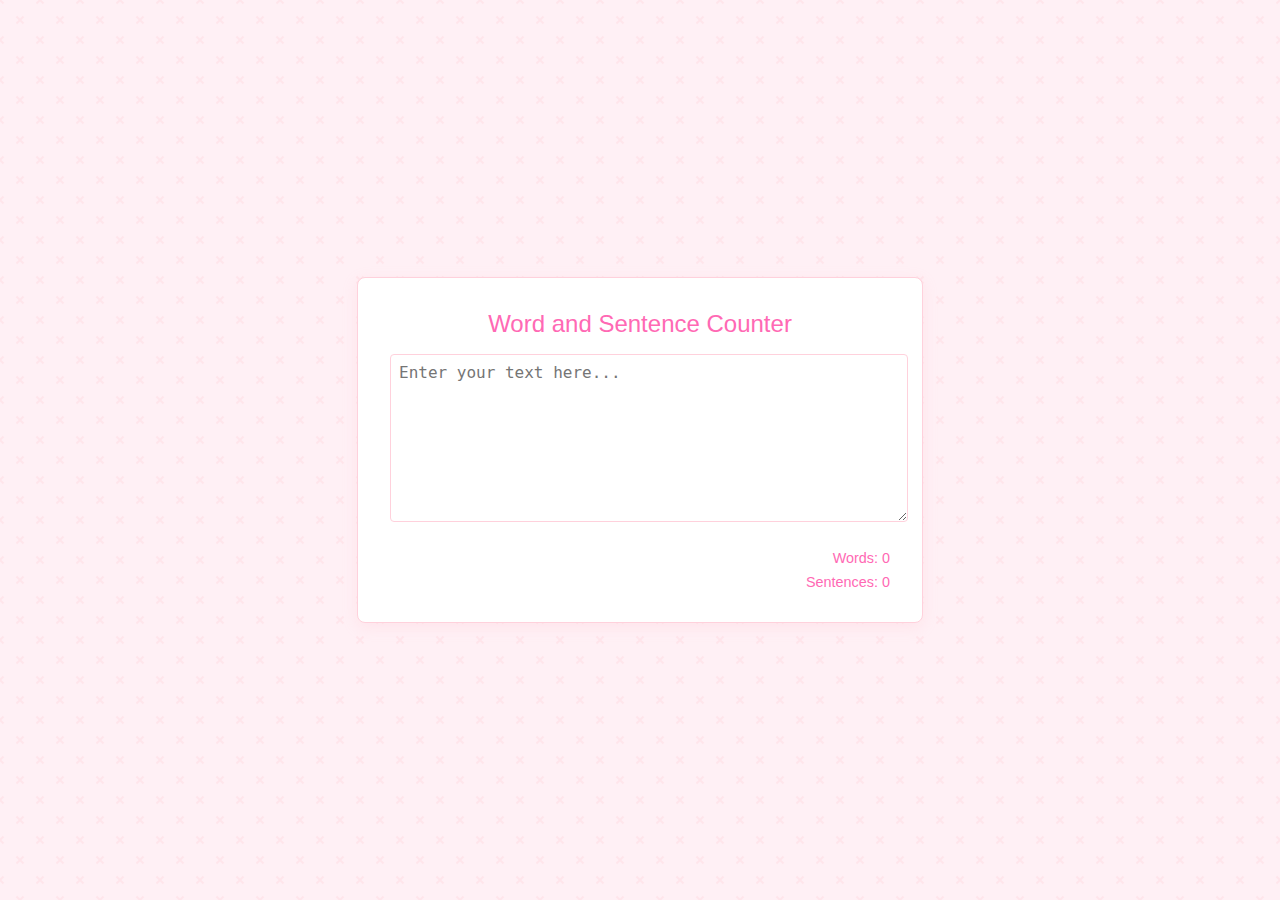
<file: Laboratory Activities/Laboratory Activity 3 19-11-24/index.html>
<!DOCTYPE html>
<html lang="en">
<head>
    <meta charset="UTF-8">
    <meta name="viewport" content="width=device-width, initial-scale=1.0">
    <title>Word and Sentence Counter</title>
    <link rel="stylesheet" href="styles.css">
</head>
<body>
    <div class="container">
        <h2>Word and Sentence Counter</h2>
        <textarea id="textInput" placeholder="Enter your text here..."></textarea>
        <div id="wordCount">Words: 0</div>
        <div id="sentenceCount">Sentences: 0</div>
    </div>
    <script src="script.js"></script>
</body>
</file>
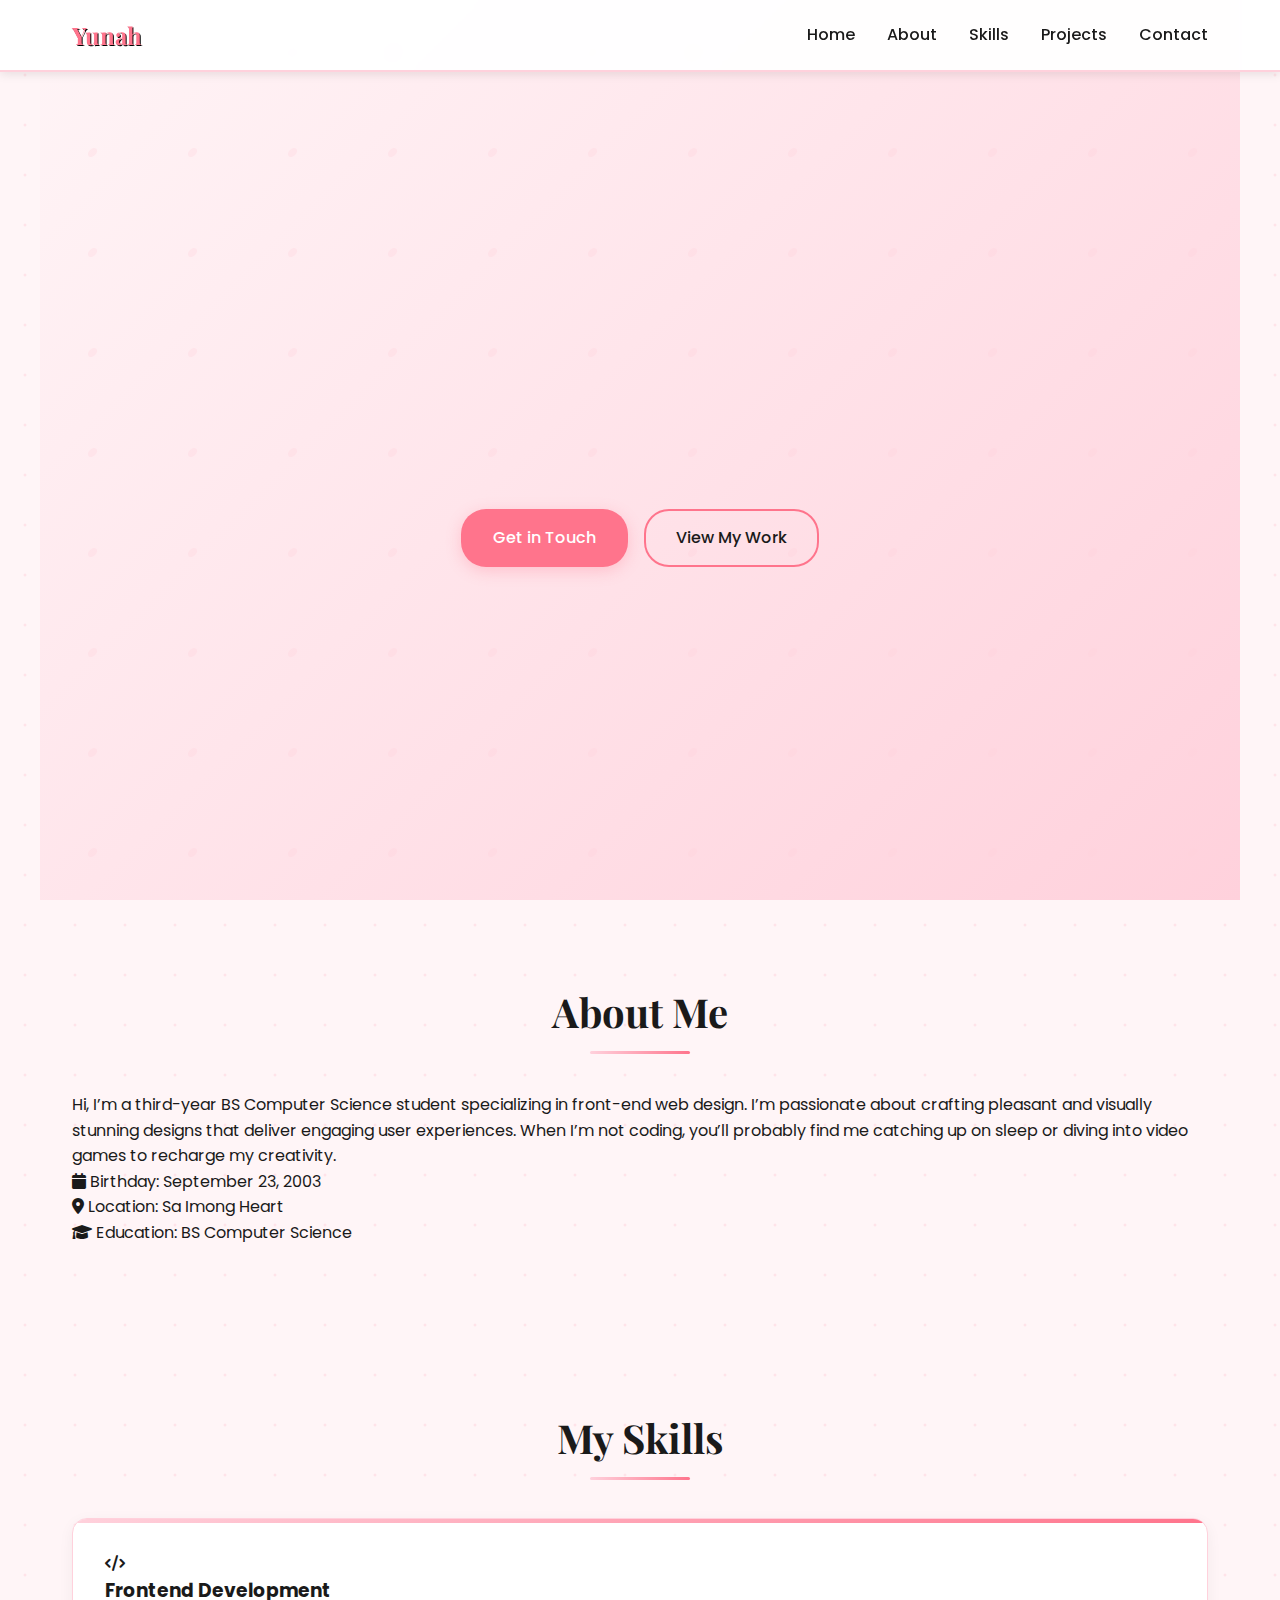
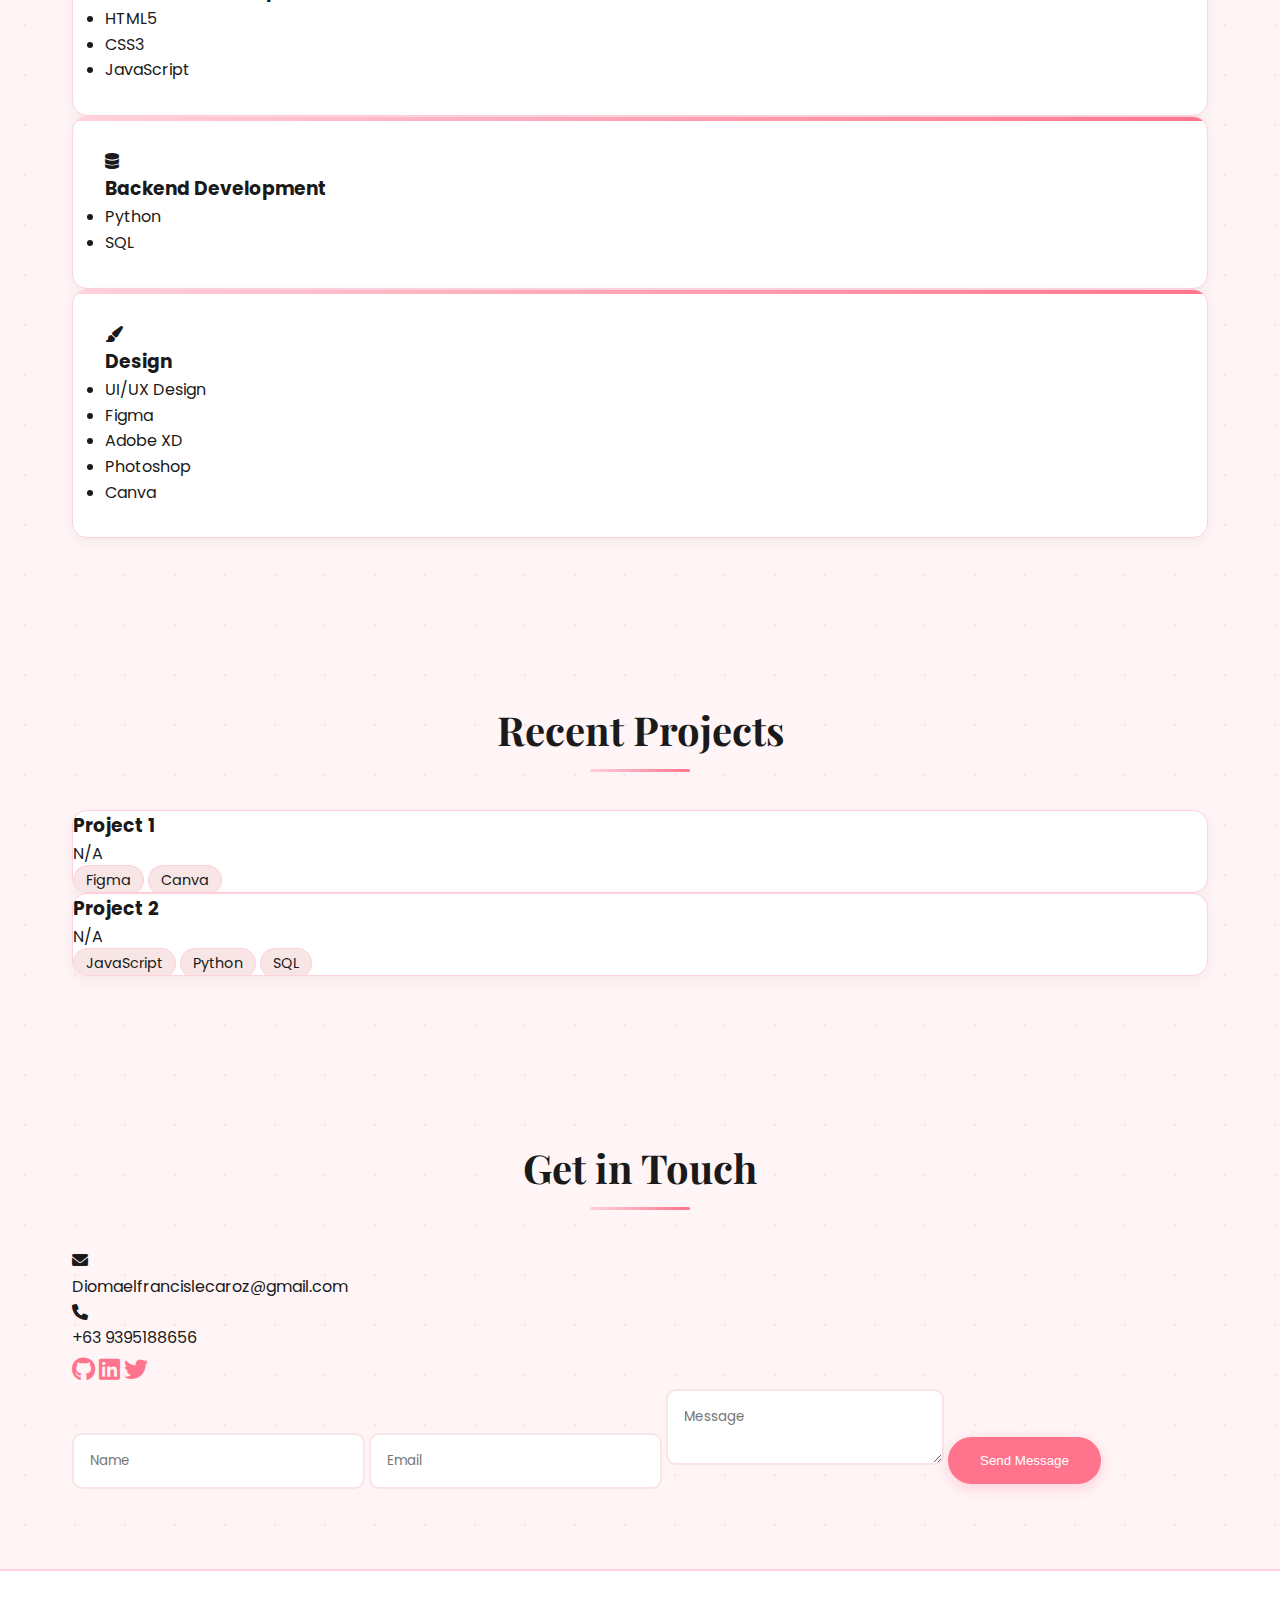
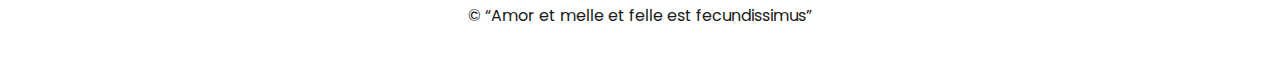
<file: Laboratory Activities/Laboratory Activity 4 - 29-11-24/index.html>
<!DOCTYPE html>
<html lang="en">
<head>
    <meta charset="UTF-8">
    <meta name="viewport" content="width=device-width, initial-scale=1.0">
    <title>Diomael Francis Lecaroz - Portfolio</title>
    <link rel="stylesheet" href="styles.css">
    <link rel="stylesheet" href="https://cdnjs.cloudflare.com/ajax/libs/font-awesome/6.0.0/css/all.min.css">
    <link href="https://fonts.googleapis.com/css2?family=Poppins:wght@300;400;500;600;700&family=Playfair+Display:wght@400;700&display=swap" rel="stylesheet">
</head>
<body>
    <nav class="navbar">
        <div class="nav-content">
            <div class="logo"> Yunah </div>
            <ul class="nav-links">
                <li><a href="#home">Home</a></li>
                <li><a href="#about">About</a></li>
                <li><a href="#skills">Skills</a></li>
                <li><a href="#projects">Projects</a></li>
                <li><a href="#contact">Contact</a></li>
            </ul>
        </div>
    </nav>

    <section id="home" class="hero">
        <div class="hero-content">
            <h1 class="animate-text">Diomael Francis Lecaroz</h1>
            <p class="animate-text-delay">Web Developer & Designer</p>
            <div class="cta-buttons">
                <a href="#contact" class="cta-primary">Get in Touch</a>
                <a href="#projects" class="cta-secondary">View My Work</a>
            </div>
        </div>
    </section>

    <section id="about" class="about">
        <h2>About Me</h2>
        <div class="about-content">
            <div class="about-text">
                <p>Hi, I’m a third-year BS Computer Science student specializing in front-end web design. I’m passionate about crafting pleasant and visually stunning designs that deliver engaging user experiences. When I’m not coding, you’ll probably find me catching up on sleep or diving into video games to recharge my creativity.</p>
                
                <div class="personal-details">
                    <div class="detail-item">
                        <i class="fas fa-calendar"></i>
                        <span>Birthday: September 23, 2003</span>
                    </div>
                    <div class="detail-item">
                        <i class="fas fa-map-marker-alt"></i>
                        <span>Location: Sa Imong Heart</span>
                    </div>
                    <div class="detail-item">
                        <i class="fas fa-graduation-cap"></i>
                        <span>Education: BS Computer Science</span>
                    </div>
                </div>
            </div>
        </div>
    </section>

    <section id="skills" class="skills">
        <h2>My Skills</h2>
        <div class="skills-grid">
            <div class="skill-card">
                <i class="fas fa-code"></i>
                <h3>Frontend Development</h3>
                <ul>
                    <li>HTML5</li>
                    <li>CSS3</li>
                    <li>JavaScript</li>
                </ul>
            </div>
            <div class="skill-card">
                <i class="fas fa-database"></i>
                <h3>Backend Development</h3>
                <ul>
                    <li>Python</li>
                    <li>SQL</li>
                </ul>
            </div>
            <div class="skill-card">
                <i class="fas fa-paint-brush"></i>
                <h3>Design</h3>
                <ul>
                    <li>UI/UX Design</li>
                    <li>Figma</li>
                    <li>Adobe XD</li>
                    <li>Photoshop</li>
                    <li>Canva</li>
                </ul>
            </div>
        </div>
    </section>

    <section id="projects" class="projects">
        <h2>Recent Projects</h2>
        <div class="project-grid">
            <div class="project-card">
                <div class="project-image"></div>
                <h3>Project 1</h3>
                <p>N/A</p>
                <div class="project-tags">
                    <span>Figma</span>
                    <span>Canva</span>
                </div>
            </div>
            <div class="project-card">
                <div class="project-image"></div>
                <h3>Project 2</h3>
                <p>N/A</p>
                <div class="project-tags">
                    <span>JavaScript</span>
                    <span>Python</span>
                    <span>SQL</span>
                </div>
            </div>
        </div>
    </section>

    <section id="contact" class="contact">
        <h2>Get in Touch</h2>
        <div class="contact-content">
            <div class="contact-info">
                <div class="contact-item">
                    <i class="fas fa-envelope"></i>
                    <p>Diomaelfrancislecaroz@gmail.com</p>
                </div>
                <div class="contact-item">
                    <i class="fas fa-phone"></i>
                    <p>+63 9395188656</p>
                </div>
                <div class="social-links">
                    <a href="#" class="social-icon"><i class="fab fa-github"></i></a>
                    <a href="#" class="social-icon"><i class="fab fa-linkedin"></i></a>
                    <a href="#" class="social-icon"><i class="fab fa-twitter"></i></a>
                </div>
            </div>
            <form class="contact-form">
                <input type="text" placeholder="Name" required>
                <input type="email" placeholder="Email" required>
                <textarea placeholder="Message" required></textarea>
                <button type="submit" class="submit-btn">Send Message</button>
            </form>
        </div>
    </section>

    <footer>
        <p>&copy; “Amor et melle et felle est fecundissimus” </p>
    </footer>

    <script src="script.js"></script>
</body>
</html>
</file>
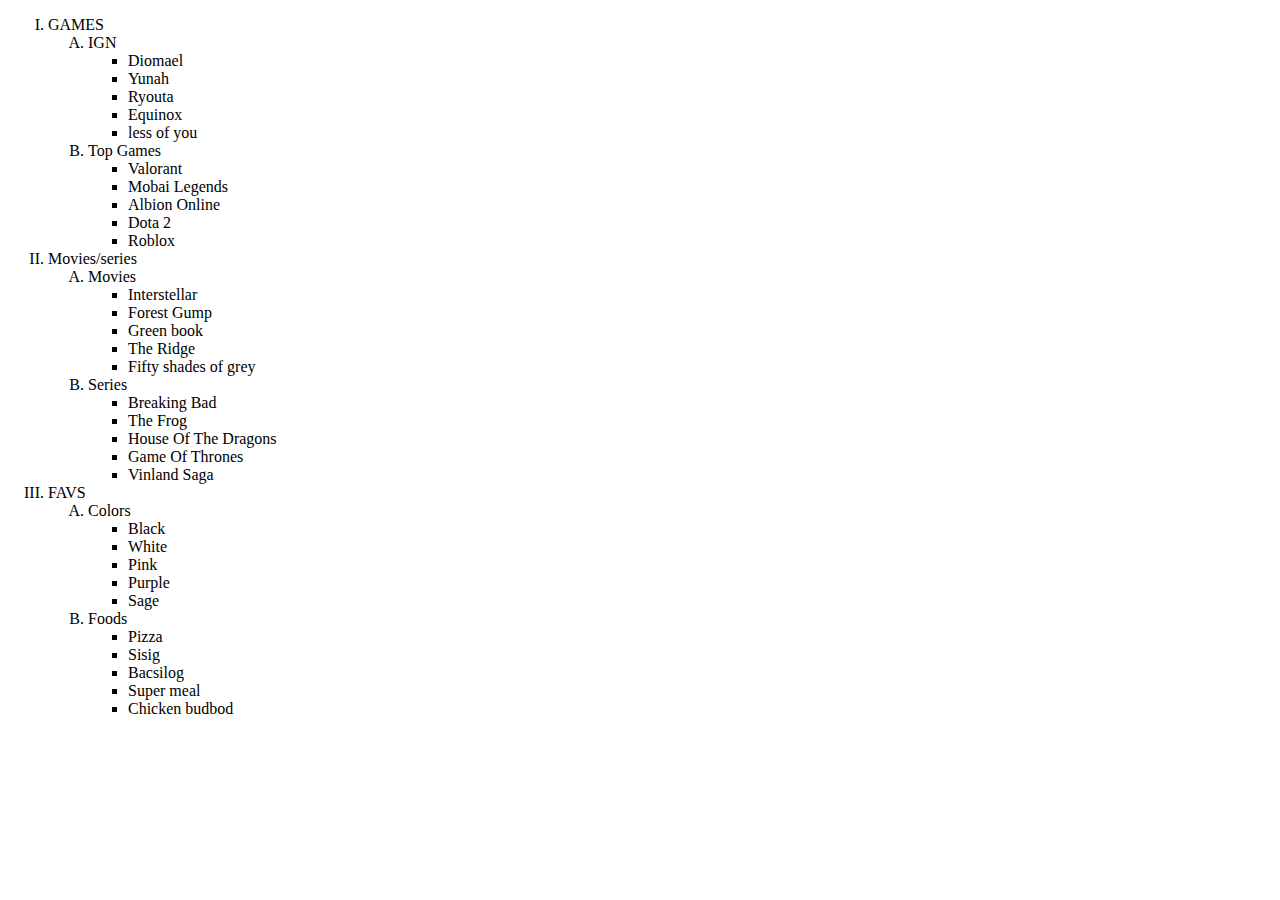
<file: Exercise Sets/ex1/Exercise1.html>
<!DOCTYPE html>
<html>
<head>
    <meta charset="UTF-8" />
    <title>title</title>
</head>
<body>
  <ol type="I">
    <li>GAMES
        <ol type="A">
            <li>IGN</li>
            <ul> 
              <li>Diomael</li>
              <li>Yunah</li>
              <li>Ryouta</li>
              <li>Equinox</li>
              <li>less of you</li>
            
            
            </ul>

            <li>Top Games</li>
            <ul> 
              <li>Valorant</li>
              <li>Mobai Legends</li>
              <li>Albion Online</li>
              <li>Dota 2</li>
              <li>Roblox</li>
            
            
            </ul>
        </ol>
    </li>

    <li>Movies/series
      <ol type="A">
          <li>Movies</li>
          <ul> 
            <li>Interstellar</li>
            <li>Forest Gump</li>
            <li>Green book</li>
            <li>The Ridge</li>
            <li>Fifty shades of grey</li>
          
          
          </ul>

          <li>Series</li>
          <ul> 
            <li>Breaking Bad</li>
            <li>The Frog</li>
            <li>House Of The Dragons</li>
            <li>Game Of Thrones</li>
            <li>Vinland Saga</li>
          
          
          </ul>
      </ol>
  </li>

  <li>FAVS
    <ol type="A">
        <li>Colors</li>
        <ul> 
          <li>Black</li>
          <li>White</li>
          <li>Pink</li>
          <li>Purple</li>
          <li>Sage</li>
        
        
        </ul>

        <li>Foods</li>
        <ul> 
          <li>Pizza</li>
          <li>Sisig</li>
          <li>Bacsilog</li>
          <li>Super meal</li>
          <li>Chicken budbod</li>
        
        
        </ul>
    </ol>
</li>
    
   
</ol>
</body>
</html>
</file>
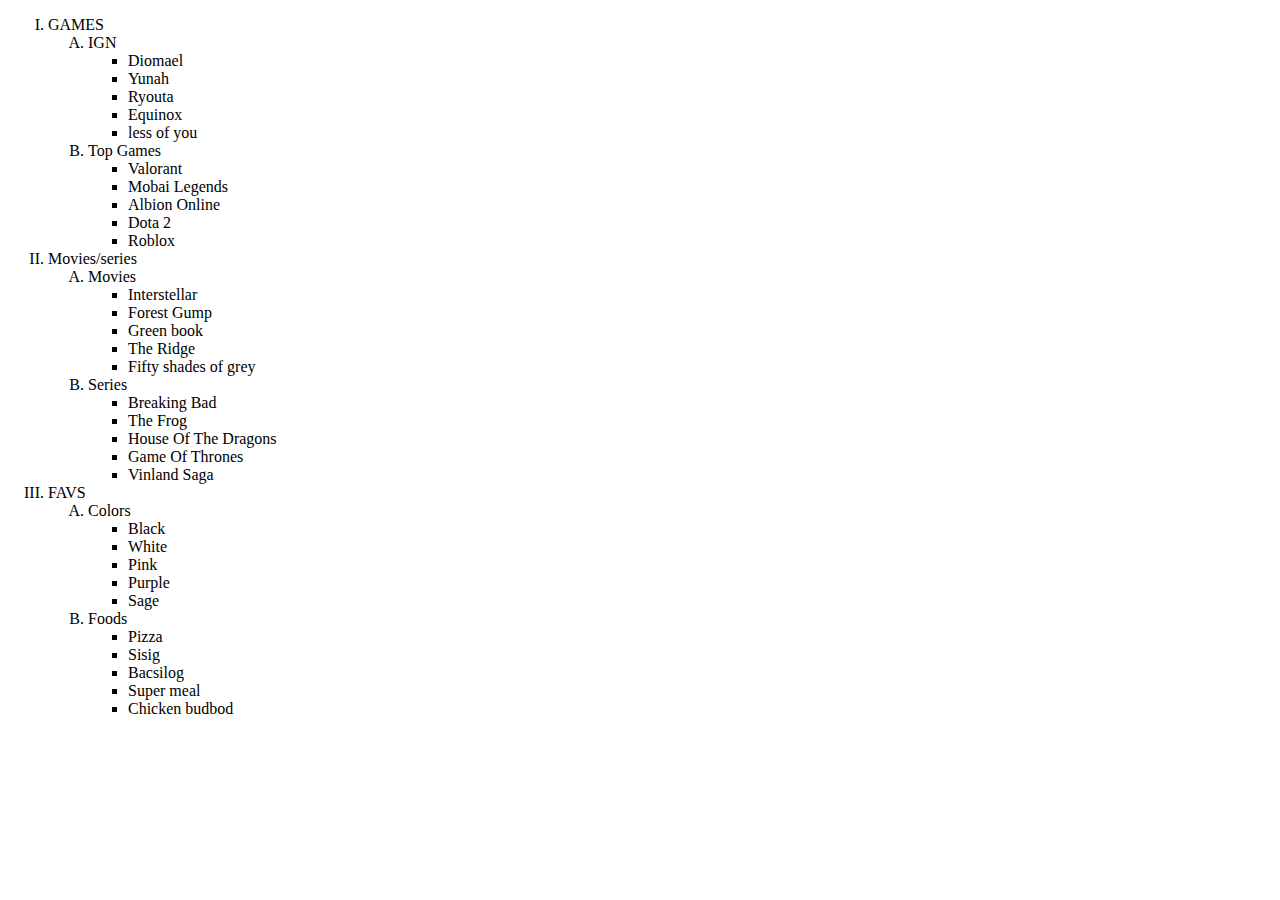
<file: Exercise Sets/ex1/index.html.html>
<!DOCTYPE html>
<html>
<head>
    <meta charset="UTF-8" />
    <title>title</title>
</head>
<body>
  <ol type="I">
    <li>GAMES
        <ol type="A">
            <li>IGN</li>
            <ul> 
              <li>Diomael</li>
              <li>Yunah</li>
              <li>Ryouta</li>
              <li>Equinox</li>
              <li>less of you</li>
            
            
            </ul>

            <li>Top Games</li>
            <ul> 
              <li>Valorant</li>
              <li>Mobai Legends</li>
              <li>Albion Online</li>
              <li>Dota 2</li>
              <li>Roblox</li>
            
            
            </ul>
        </ol>
    </li>

    <li>Movies/series
      <ol type="A">
          <li>Movies</li>
          <ul> 
            <li>Interstellar</li>
            <li>Forest Gump</li>
            <li>Green book</li>
            <li>The Ridge</li>
            <li>Fifty shades of grey</li>
          
          
          </ul>

          <li>Series</li>
          <ul> 
            <li>Breaking Bad</li>
            <li>The Frog</li>
            <li>House Of The Dragons</li>
            <li>Game Of Thrones</li>
            <li>Vinland Saga</li>
          
          
          </ul>
      </ol>
  </li>

  <li>FAVS
    <ol type="A">
        <li>Colors</li>
        <ul> 
          <li>Black</li>
          <li>White</li>
          <li>Pink</li>
          <li>Purple</li>
          <li>Sage</li>
        
        
        </ul>

        <li>Foods</li>
        <ul> 
          <li>Pizza</li>
          <li>Sisig</li>
          <li>Bacsilog</li>
          <li>Super meal</li>
          <li>Chicken budbod</li>
        
        
        </ul>
    </ol>
</li>
    
   
</ol>
</body>
</html>
</file>
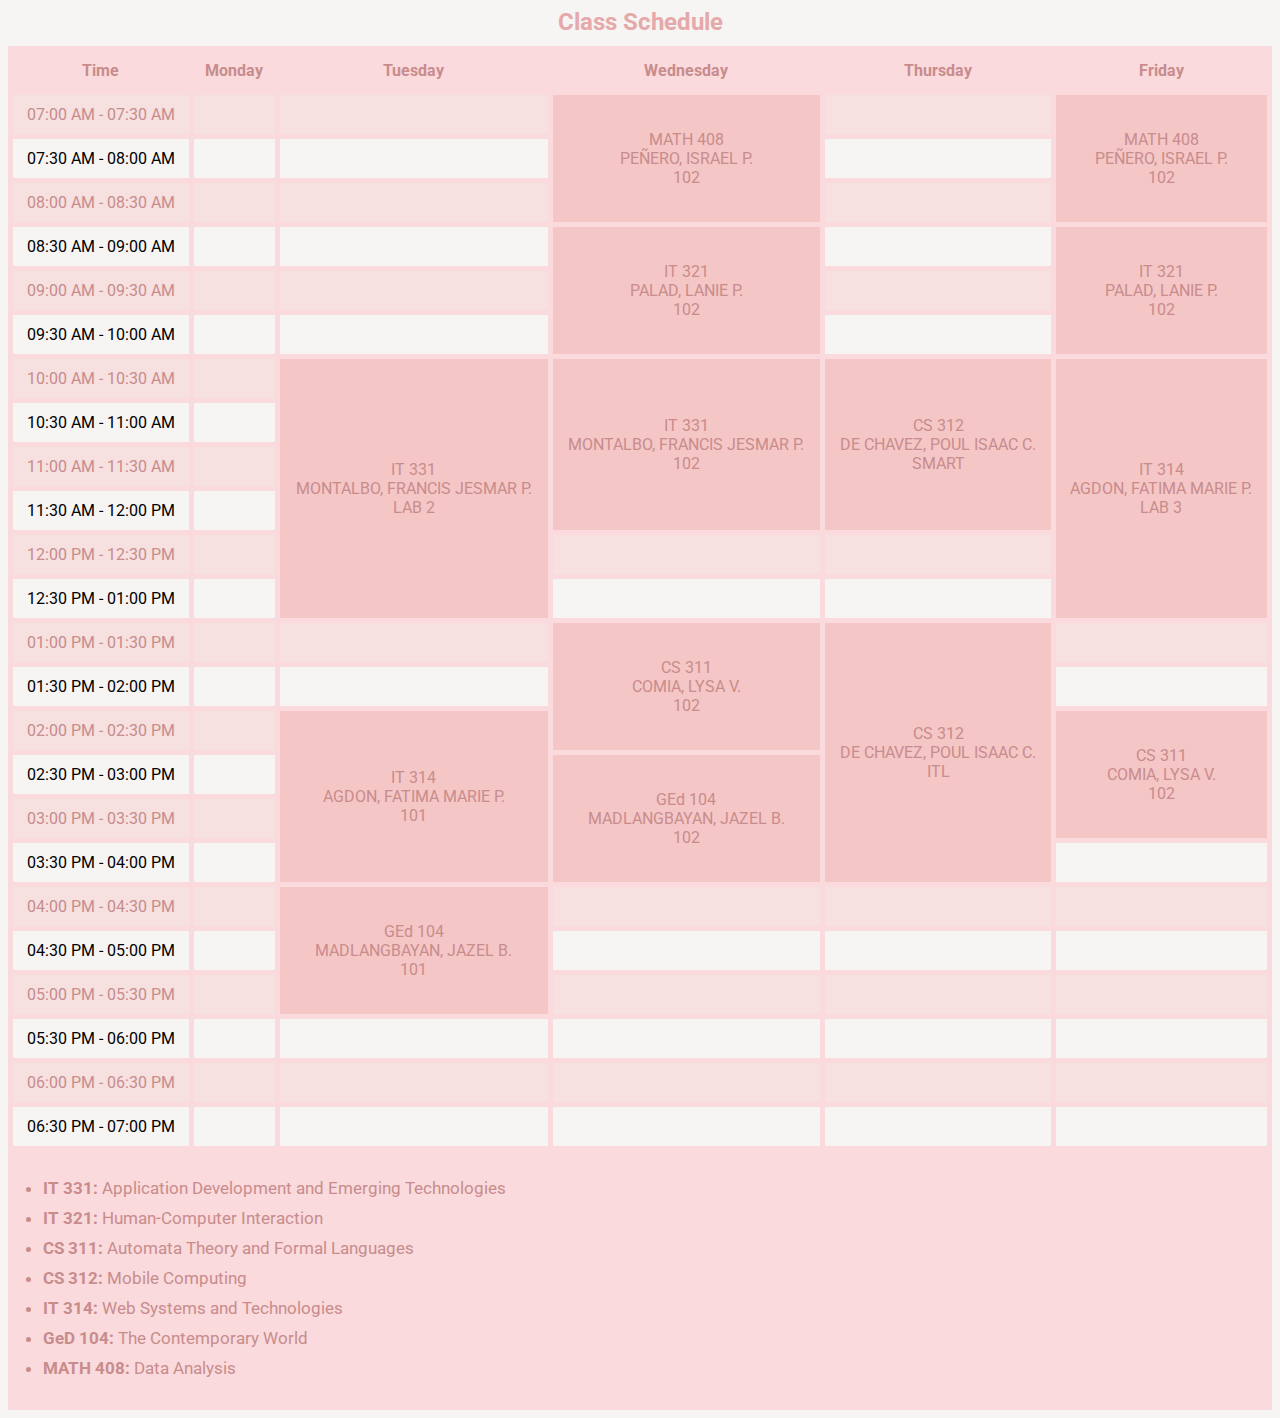
<file: Laboratory Activities/Laboratory Activity 1 06-09-24/html-tables.html>
<!DOCTYPE html>
<html>
<head>
  <link href='https://fonts.googleapis.com/css?family=Roboto' rel='stylesheet'>
<style>
body {
    font-family: 'Roboto';
    font-size: 16px;
    background-color: #F7F4F4
}
table {
    width: 100%;
    border-collapse: collapse;
}
th, td {
    border: 5px solid #FADADD;
    padding: 10px;
    text-align: center;
}
th {
    background-color: #FADADD;
    color: #C88C8C;
    font-weight: bold;
}
tr:nth-child(even) {
    background-color: #F6E0E0;
    color: #C88C8C;
}
caption {
    caption-side: top;
    font-size: 24px;
    font-weight: bold;
    color: #E5A9A9;
    margin-bottom: 10px;
}
tfoot {
    background-color: #FADADD;
    color: #C88C8C;
}
ul {
    list-style-type: disc;
    padding-left: 20px;
    text-align: left;
}
strong {
    color: #C88C8C;
}
.highlight {
    background-color: #F5C6C6;
    color: #C88C8C;
}
</style>
</head>
<body>

<table>
  <caption>Class Schedule</caption>
  <tr>
    <th>Time</th>
    <th>Monday</th>
    <th>Tuesday</th>
    <th>Wednesday</th>
    <th>Thursday</th>
    <th>Friday</th>
  </tr>
  <tr>
    <td>07:00 AM - 07:30 AM</td>
    <td></td>
    <td></td>
    <td rowspan="3" class="highlight">MATH 408 <br> PEÑERO, ISRAEL P. <br> 102</td>
    <td></td>
    <td rowspan="3" class="highlight">MATH 408 <br> PEÑERO, ISRAEL P. <br> 102</td>
  </tr>
  <tr>
    <td>07:30 AM - 08:00 AM</td>
    <td></td>
    <td></td>
    <td></td>
  </tr>
  <tr>
    <td>08:00 AM - 08:30 AM</td>
    <td></td>
    <td></td>
    <td></td>
  </tr>
  <tr>
    <td>08:30 AM - 09:00 AM</td>
    <td></td>
    <td></td>
    <td rowspan="3" class="highlight">IT 321 <br> PALAD, LANIE P. <br> 102</td>
    <td></td>
    <td rowspan="3" class="highlight">IT 321 <br> PALAD, LANIE P. <br> 102</td>
  </tr>
  <tr>
    <td>09:00 AM - 09:30 AM</td>
    <td></td>
    <td></td>
    <td></td>
  </tr>
  <tr>
    <td>09:30 AM - 10:00 AM</td>
    <td></td>
    <td></td>
    <td></td>
  </tr>
  <tr>
    <td>10:00 AM - 10:30 AM</td>
    <td></td>
    <td rowspan="6" class="highlight">IT 331 <br> MONTALBO, FRANCIS JESMAR P. <br> LAB 2</td>
    <td rowspan="4" class="highlight">IT 331 <br> MONTALBO, FRANCIS JESMAR P. <br> 102</td>
    <td rowspan="4" class="highlight">CS 312 <br> DE CHAVEZ, POUL ISAAC C. <br> SMART</td>
    <td rowspan="6" class="highlight">IT 314 <br> AGDON, FATIMA MARIE P. <br> LAB 3</td>
  </tr>
  <tr>
    <td>10:30 AM - 11:00 AM</td>
    <td></td>
  </tr>
  <tr>
    <td>11:00 AM - 11:30 AM</td>
    <td></td>
  </tr>
  <tr>
    <td>11:30 AM - 12:00 PM</td>
    <td></td>
  </tr>
  <tr>
    <td>12:00 PM - 12:30 PM</td>
    <td></td>
    <td></td>
    <td></td>
  </tr>
  <tr>
    <td>12:30 PM - 01:00 PM</td>
    <td></td>
    <td></td>
    <td></td>
  </tr>
  <tr>
    <td>01:00 PM - 01:30 PM</td>
    <td></td>
    <td></td>
    <td rowspan="3" class="highlight">CS 311 <br> COMIA, LYSA V. <br> 102</td>
    <td rowspan="6" class="highlight">CS 312 <br> DE CHAVEZ, POUL ISAAC C.<br> ITL</td>
    <td></td>
  </tr>
  <tr>
    <td>01:30 PM - 02:00 PM</td>
    <td></td>
    <td></td>
    <td></td>
  </tr>
  <tr>
    <td>02:00 PM - 02:30 PM</td>
    <td></td>
    <td rowspan="4" class="highlight">IT 314 <br> AGDON, FATIMA MARIE P. <br> 101</td>
    <td rowspan="3" class="highlight">CS 311 <br> COMIA, LYSA V. <br> 102</td>
  </tr>
  <tr>
    <td>02:30 PM - 03:00 PM</td>
    <td></td>
    <td rowspan="3" class="highlight">GEd 104 <br> MADLANGBAYAN, JAZEL B. <br> 102</td>
  </tr>
  <tr>
    <td>03:00 PM - 03:30 PM</td>
    <td></td>
  </tr>
  <tr>
    <td>03:30 PM - 04:00 PM</td>
    <td></td>
    <td></td>
  </tr>
  <tr>
    <td>04:00 PM - 04:30 PM</td>
    <td></td>
    <td rowspan="3" class="highlight">GEd 104 <br> MADLANGBAYAN, JAZEL B. <br> 101</td>
    <td></td>
    <td></td>
    <td></td>
  </tr>
  <tr>
    <td>04:30 PM - 05:00 PM</td>
    <td></td>
    <td></td>
    <td></td>
    <td></td>
  </tr>
  <tr>
    <td>05:00 PM - 05:30 PM</td>
    <td></td>
    <td></td>
    <td></td>
    <td></td>
  </tr>
  <tr>
    <td>05:30 PM - 06:00 PM</td>
    <td></td>
    <td></td>
    <td></td>
    <td></td>
    <td></td>
  </tr>
  <tr>
    <td>06:00 PM - 06:30 PM</td>
    <td></td>
    <td></td>
    <td></td>
    <td></td>
    <td></td>
  </tr>
  <tr>
    <td>06:30 PM - 07:00 PM</td>
    <td></td>
    <td></td>
    <td></td>
    <td></td>
    <td></td>
  </tr>
  
  <tfoot>
   <tr>
  <td colspan="7">
    <ul style="text-align: left; font-size: 17px;">
      <li style= "margin-bottom: 10px" ><strong>IT 331:</strong> Application Development and Emerging Technologies</li>
      <li style= "margin-bottom: 10px"><strong>IT 321:</strong> Human-Computer Interaction</li>
      <li style= "margin-bottom: 10px" ><strong>CS 311:</strong> Automata Theory and Formal Languages</li>
      <li style= "margin-bottom: 10px"><strong>CS 312:</strong> Mobile Computing</li>
      <li style= "margin-bottom: 10px" ><strong>IT 314:</strong> Web Systems and Technologies</li>
      <li style= "margin-bottom: 10px"><strong>GeD 104:</strong> The Contemporary World</li>
      <li style= "margin-bottom: 10px" ><strong>MATH 408:</strong> Data Analysis</li>
    </ul>
  </td>
  </tr>
  </tfoot>
</table>

</body>
</html>
</file>
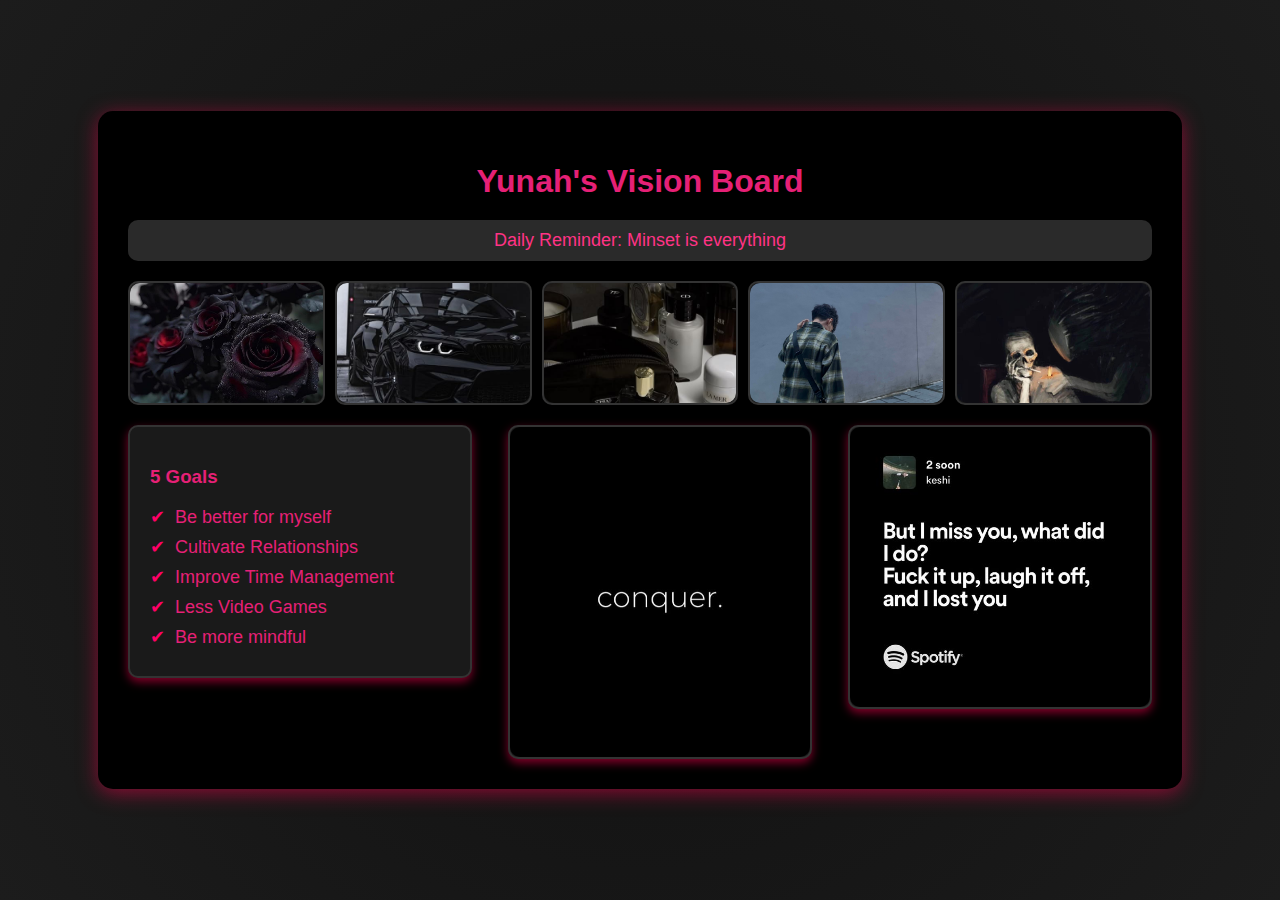
<file: Laboratory Activities/Laboratory Activity 2 – 04-10-2024/visionboard.html>
<!DOCTYPE html>
<html lang="en">
<head>
    <meta charset="UTF-8">
    <meta name="viewport" content="width=device-width, initial-scale=1.0">
    <title>Vision Board</title>
    <link rel="stylesheet" href="style.css">
</head>
<body>

<div class="vision-board">
    <h1>Yunah's Vision Board</h1>
    <div class="reminder">Daily Reminder: Minset is everything</div>
    

    <div class="image-grid">
        <div><img src="IMG_4312.jpg" alt="Placeholder Image"></div>
        <div><img src="IMG_123.jpg" alt="Placeholder Image"></div>
        <div><img src="IMG_321.jpg" alt="Placeholder Image"></div>
        <div><img src="IMG_6464.jpg" alt="Placeholder Image"></div>
        <div><img src="IMG_6987.jpg" alt="Placeholder Image"></div>
    </div>
    

    <div class="content-grid">
        <div class="goals">
            <h3>5 Goals</h3>
            <ul>
                <li>Be better for myself</li>
                <li>Cultivate Relationships</li>
                <li>Improve Time Management</li>
                <li>Less Video Games</li>
                <li>Be more mindful</li>
            </ul>
        </div>
        <div class="large-image">
            <img src="IMG_999.jpg" alt="Placeholder Image">
        </div>
        <div class="large-image">
            <img src="IMG_777.jpg" alt="Music Player Image">
        </div>
    </div>
</div>

</body>
</html>
</file>
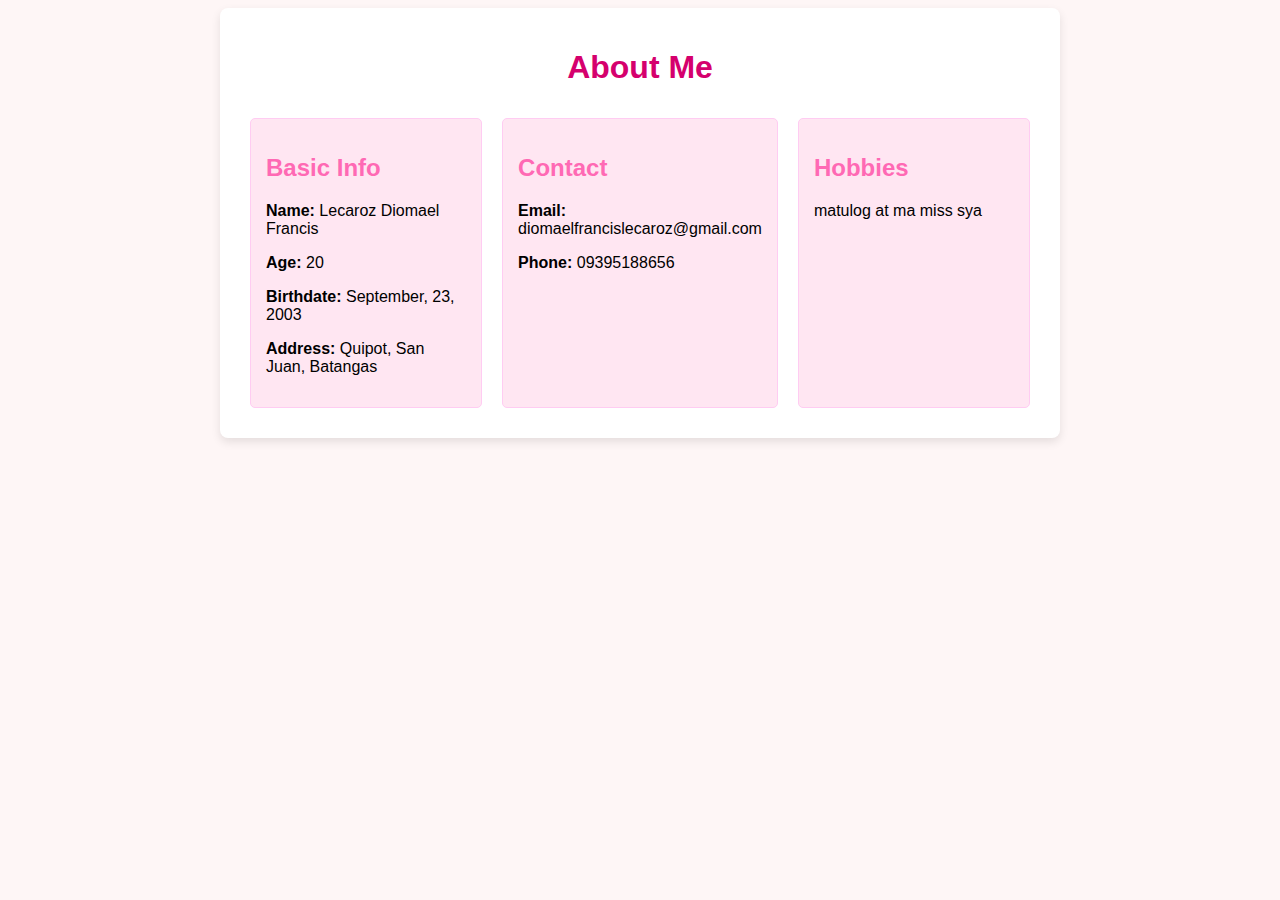
<file: Exercise Sets/ex1/Exercise 2/about.html>
<!DOCTYPE html>
<html lang="en">
<head>
  <meta charset="UTF-8">
  <meta name="viewport" content="width=device-width, initial-scale=1.0">
  <title>About Me</title>
  <link rel="stylesheet" href="styles.css">
</head>
<body>
  <div class="container">
    <header>
      <h1>About Me</h1>
    </header>
    
    <div class="flex-container">
      <!-- Basic Info Section -->
      <div class="flex-item basic-info">
        <h2>Basic Info</h2>
        <p><strong>Name:</strong> Lecaroz Diomael Francis</p>
        <p><strong>Age:</strong> 20</p>
        <p><strong>Birthdate:</strong> September, 23, 2003</p>
        <p><strong>Address</Address>:</strong> Quipot, San Juan, Batangas</p>
      </div>

      <!-- Contact Section -->
      <div class="flex-item contact-info">
        <h2>Contact</h2>
        <p><strong>Email:</strong> diomaelfrancislecaroz@gmail.com</p>
        <p><strong>Phone:</strong> 09395188656</p>
      </div>

      <!-- Hobbies Section -->
      <div class="flex-item hobbies">
        <h2>Hobbies</h2>
        <p>matulog at ma miss sya</p>
      </div>
    </div>
  </div>
</body>
</html>
</file>
<file: Laboratory Activities/Laboratory Activity 3 19-11-24/styles.css>
body {
    font-family: 'Helvetica Neue', Arial, sans-serif;
    display: flex;
    justify-content: center;
    align-items: center;
    height: 100vh;
    margin: 0;
    background-color: #fff0f5;
    background-image: url("data:image/svg+xml,%3Csvg xmlns='http://www.w3.org/2000/svg' width='40' height='40' viewBox='0 0 40 40'%3E%3Cg fill-rule='evenodd'%3E%3Cg fill='%23ffb7c5' fill-opacity='0.2'%3E%3Cpath d='M0 38.59l2.83-2.83 1.41 1.41L1.41 40H0v-1.41zM0 1.4l2.83 2.83 1.41-1.41L1.41 0H0v1.41zM38.59 40l-2.83-2.83 1.41-1.41L40 38.59V40h-1.41zM40 1.41l-2.83 2.83-1.41-1.41L38.59 0H40v1.41zM20 18.6l2.83-2.83 1.41 1.41L21.41 20l2.83 2.83-1.41 1.41L20 21.41l-2.83 2.83-1.41-1.41L18.59 20l-2.83-2.83 1.41-1.41L20 18.59z'/%3E%3C/g%3E%3C/g%3E%3C/svg%3E");
}

.container {
    background-color: white;
    padding: 2rem;
    border-radius: 8px;
    box-shadow: 0 4px 15px rgba(255, 182, 193, 0.2);
    width: 90%;
    max-width: 500px;
    border: 1px solid #ffd1dc;
}

h2 {
    color: #ff69b4;
    margin-top: 0;
    margin-bottom: 1rem;
    font-weight: normal;
    text-align: center;
}

textarea {
    width: 100%;
    height: 150px;
    padding: 0.5rem;
    margin-bottom: 1rem;
    border: 1px solid #ffd1dc;
    border-radius: 4px;
    resize: vertical;
    font-size: 1rem;
    transition: border-color 0.3s ease;
}

textarea:focus {
    outline: none;
    border-color: #ff69b4;
    box-shadow: 0 0 0 2px rgba(255, 105, 180, 0.2);
}

#wordCount, #sentenceCount {
    font-size: 0.9rem;
    color: #ff69b4;
    margin-top: 0.5rem;
    text-align: right;
}

@keyframes fadeIn {
    from { opacity: 0; }
    to { opacity: 1; }
}

.container {
    animation: fadeIn 0.5s ease-out;
}
</file>
<file: Laboratory Activities/Laboratory Activity 4 - 29-11-24/styles.css>
:root {
    --primary-color: #FFD1DC;  /* Light Pink */
    --secondary-color: #FF9EB5; /* Darker Pink */
    --accent-color: #FF748C;   /* Deep Pink */
    --background-color: #FFF5F7; /* Very Light Pink */
    --text-color: #1A1A1A;     /* Soft Black */
    --light-gray: #F8E5E5;     /* Pink-tinted Gray */
    --white: #ffffff;
    --dark-accent: #000000;    /* Pure Black */
}

* {
    margin: 0;
    padding: 0;
    box-sizing: border-box;
}

html {
    scroll-behavior: smooth;
}

body {
    font-family: 'Poppins', sans-serif;
    line-height: 1.6;
    color: var(--text-color);
    background-color: var(--background-color);
    background-image: url('data:image/svg+xml;utf8,<svg xmlns="http://www.w3.org/2000/svg" viewBox="0 0 100 100"><circle cx="50" cy="50" r="3" fill="%23FFD1DC" opacity="0.5"/></svg>');
    background-size: 50px 50px;
}

/* Navbar Styles */
.navbar {
    position: fixed;
    width: 100%;
    background-color: rgba(255, 255, 255, 0.95);
    box-shadow: 0 2px 10px rgba(0, 0, 0, 0.1);
    backdrop-filter: blur(5px);
    z-index: 1000;
    padding: 1rem 0;
    border-bottom: 2px solid var(--primary-color);
}

.nav-content {
    max-width: 1200px;
    margin: 0 auto;
    display: flex;
    justify-content: space-between;
    align-items: center;
    padding: 0 2rem;
}

.logo {
    font-family: 'Playfair Display', serif;
    font-size: 1.5rem;
    font-weight: 700;
    color: var(--accent-color);
    text-shadow: 1px 1px 0px var(--dark-accent);
}

.nav-links {
    display: flex;
    list-style: none;
    gap: 2rem;
}

.nav-links a {
    text-decoration: none;
    color: var(--text-color);
    font-weight: 500;
    transition: all 0.3s ease;
    position: relative;
}

.nav-links a::after {
    content: '';
    position: absolute;
    width: 0;
    height: 2px;
    bottom: -5px;
    left: 0;
    background-color: var(--accent-color);
    transition: width 0.3s ease;
}

.nav-links a:hover::after {
    width: 100%;
}

/* Hero Section */
.hero {
    height: 100vh;
    display: flex;
    align-items: center;
    justify-content: center;
    text-align: center;
    background: linear-gradient(135deg, var(--background-color), var(--primary-color));
    position: relative;
    overflow: hidden;
}

.hero::before {
    content: '';
    position: absolute;
    top: 0;
    left: 0;
    right: 0;
    bottom: 0;
    background-image: url('data:image/svg+xml;utf8,<svg xmlns="http://www.w3.org/2000/svg" viewBox="0 0 100 100"><path d="M50 50 C55 45, 60 50, 55 55 C50 60, 45 55, 50 50" fill="%23FFD1DC" opacity="0.3"/></svg>');
    background-size: 100px 100px;
    animation: falling 20s linear infinite;
    pointer-events: none;
}

@keyframes falling {
    from { transform: translateY(-100%); }
    to { transform: translateY(100%); }
}

.hero-content {
    position: relative;
    z-index: 1;
    padding: 2rem;
}

.hero h1 {
    font-family: 'Playfair Display', serif;
    font-size: 3.5rem;
    margin-bottom: 1rem;
    color: var(--text-color);
    text-shadow: 2px 2px 4px rgba(0, 0, 0, 0.1);
    opacity: 0;
    transform: translateY(20px);
    animation: fadeInUp 1s forwards;
}

.hero p {
    font-size: 1.5rem;
    margin-bottom: 2rem;
    color: var(--text-color);
    opacity: 0;
    transform: translateY(20px);
    animation: fadeInUp 1s forwards 0.3s;
}

.cta-buttons {
    display: flex;
    justify-content: center;
    gap: 1rem;
}

.cta-primary {
    background-color: var(--accent-color);
    color: var(--white);
    padding: 1rem 2rem;
    border-radius: 25px;
    text-decoration: none;
    font-weight: 500;
    transition: all 0.3s ease;
    box-shadow: 0 4px 15px rgba(255, 116, 140, 0.3);
}

.cta-secondary {
    background-color: transparent;
    color: var(--text-color);
    padding: 0.9rem 1.9rem;
    border-radius: 25px;
    text-decoration: none;
    font-weight: 500;
    border: 2px solid var(--accent-color);
    transition: all 0.3s ease;
}

.cta-primary:hover {
    transform: translateY(-3px);
    box-shadow: 0 6px 20px rgba(255, 116, 140, 0.4);
}

.cta-secondary:hover {
    background-color: var(--accent-color);
    color: var(--white);
    transform: translateY(-3px);
}

/* Sections */
section {
    padding: 5rem 2rem;
    max-width: 1200px;
    margin: 0 auto;
}

h2 {
    font-family: 'Playfair Display', serif;
    font-size: 2.5rem;
    margin-bottom: 3rem;
    text-align: center;
    color: var(--text-color);
    position: relative;
}

h2::after {
    content: '';
    position: absolute;
    bottom: -10px;
    left: 50%;
    transform: translateX(-50%);
    width: 100px;
    height: 3px;
    background: linear-gradient(to right, var(--primary-color), var(--accent-color));
    border-radius: 2px;
}

/* Skill Cards */
.skill-card {
    background: var(--white);
    padding: 2rem;
    border-radius: 15px;
    box-shadow: 0 4px 15px rgba(0, 0, 0, 0.05);
    transition: all 0.3s ease;
    border: 1px solid var(--primary-color);
    position: relative;
    overflow: hidden;
}

.skill-card::before {
    content: '';
    position: absolute;
    top: 0;
    left: 0;
    width: 100%;
    height: 4px;
    background: linear-gradient(to right, var(--primary-color), var(--accent-color));
}

.skill-card:hover {
    transform: translateY(-5px);
    box-shadow: 0 8px 25px rgba(0, 0, 0, 0.1);
}

/* Project Cards */
.project-card {
    background: var(--white);
    border-radius: 15px;
    overflow: hidden;
    box-shadow: 0 4px 15px rgba(0, 0, 0, 0.05);
    transition: all 0.3s ease;
    border: 1px solid var(--primary-color);
}

.project-card:hover {
    transform: translateY(-5px);
    box-shadow: 0 8px 25px rgba(0, 0, 0, 0.1);
}

.project-tags span {
    background-color: var(--light-gray);
    color: var(--text-color);
    padding: 0.25rem 0.75rem;
    border-radius: 15px;
    font-size: 0.9rem;
    border: 1px solid var(--primary-color);
}

/* Contact Form */
.contact-form input,
.contact-form textarea {
    padding: 1rem;
    border: 2px solid var(--light-gray);
    border-radius: 10px;
    font-family: inherit;
    transition: all 0.3s ease;
}

.contact-form input:focus,
.contact-form textarea:focus {
    border-color: var(--accent-color);
    outline: none;
    box-shadow: 0 0 0 3px rgba(255, 116, 140, 0.2);
}

.submit-btn {
    background-color: var(--accent-color);
    color: var(--white);
    padding: 1rem 2rem;
    border: none;
    border-radius: 25px;
    cursor: pointer;
    font-weight: 500;
    transition: all 0.3s ease;
    box-shadow: 0 4px 15px rgba(255, 116, 140, 0.3);
}

.submit-btn:hover {
    transform: translateY(-3px);
    box-shadow: 0 6px 20px rgba(255, 116, 140, 0.4);
}

/* Footer */
footer {
    text-align: center;
    padding: 2rem;
    background-color: var(--white);
    color: var(--text-color);
    border-top: 2px solid var(--primary-color);
}

/* Animations */
@keyframes fadeInUp {
    to {
        opacity: 1;
        transform: translateY(0);
    }
}

/* Social Icons */
.social-icon {
    color: var(--accent-color);
    font-size: 1.5rem;
    transition: all 0.3s ease;
}

.social-icon:hover {
    color: var(--text-color);
    transform: translateY(-3px);
}

/* Responsive Design */
@media (max-width: 768px) {
    .nav-links {
        display: none;
    }
    
    .hero h1 {
        font-size: 2.5rem;
    }
    
    .hero p {
        font-size: 1.2rem;
    }
    
    section {
        padding: 3rem 1rem;
    }
}
</file>
<file: Laboratory Activities/Laboratory Activity 2 – 04-10-2024/style.css>
body {
    font-family: 'Poppins', sans-serif;
    background: radial-gradient(circle, #0f0f0f 0%, #1c1c1c 100%);
    display: flex;
    justify-content: center;
    align-items: center;
    height: 100vh;
    margin: 0;
}

.vision-board {
    text-align: center;
    background-color: #000000;
    padding: 30px;
    border-radius: 15px;
    box-shadow: 0 4px 20px rgba(255, 0, 80, 0.5);
    width: 80%;
    max-width: 1200px;
}

h1 {
    color: #e62076;
    font-size: 32px;
    margin-bottom: 20px;
}

.reminder {
    background-color: #2a2a2a;
    padding: 10px;
    border-radius: 10px;
    font-size: 18px;
    margin-bottom: 20px;
    color: #ff3385;
}

.image-grid {
    display: flex;
    justify-content: space-between;
    gap: 10px;
    margin-bottom: 20px;
}

.image-grid div {
    background-color: #191919;
    border: 2px solid #333333;
    border-radius: 10px;
    flex: 1;
    height: 120px;
    overflow: hidden;
    transition: transform 0.2s;
}

.image-grid div:hover {
    transform: scale(1.05);
}

.image-grid div img {
    width: 100%;
    height: 100%;
    object-fit: cover;
    border-radius: 10px;
    transition: transform 0.2s;
}

.image-grid div img:hover {
    transform: scale(1.05);
}

.content-grid {
    display: flex;
    justify-content: space-between;
    gap: 10px;
    align-items: flex-start;
}

.goals {
    background-color: #1a1a1a;
    border: 2px solid #333333;
    border-radius: 10px;
    padding: 20px;
    text-align: left;
    color: #e62076;
    flex: 1;
    max-width: 300px;
    box-shadow: 0 4px 10px rgba(255, 0, 80, 0.5);
}

.goals ul {
    list-style-type: none;
    padding: 0;
    margin: 0;
}

.goals li {
    display: flex;
    align-items: center;
    margin-bottom: 8px;
    font-size: 18px;
    transition: transform 0.2s;
}

.goals li:hover {
    transform: scale(1.05);
}

.goals li:before {
    content: "✔";
    margin-right: 10px;
    color: #ff0066;
}

.large-image {
    background-color: #1a1a1a;
    border: 2px solid #333333;
    border-radius: 10px;
    flex: 1;
    max-width: 300px;
    overflow: hidden;
    display: flex;
    justify-content: center;
    align-items: center;
    box-shadow: 0 4px 10px rgba(255, 0, 80, 0.5);
    transition: transform 0.2s;
}

.large-image:hover {
    transform: scale(1.05);
}

.large-image img {
    width: 100%;
    height: auto;
    object-fit: cover;
    border-radius: 10px;
    transition: transform 0.2s;
}

.large-image img:hover {
    transform: scale(1.05);
}
</file>
<file: Exercise Sets/ex1/Exercise 2/styles.css>
body {
    font-family: Arial, sans-serif;
    background-color: #fef6f6;
    background-size: cover;
}

.container {
    max-width: 800px;
    margin: 0 auto;
    padding: 20px;
    background-color: #fff;
    border-radius: 8px;
    box-shadow: 0 4px 10px rgba(0, 0, 0, 0.1);
}

.flex-container {
    display: flex;
    justify-content: space-between;
}

.flex-item {
    background-color: #ffe6f2;
    padding: 15px;
    margin: 10px;
    flex: 1;
    border: 1px solid #ffccf2;
    border-radius: 5px;
}

h1 {
    text-align: center;
    color: #d5006d;
}

h2 {
    color: #ff69b4;
}
</file>
